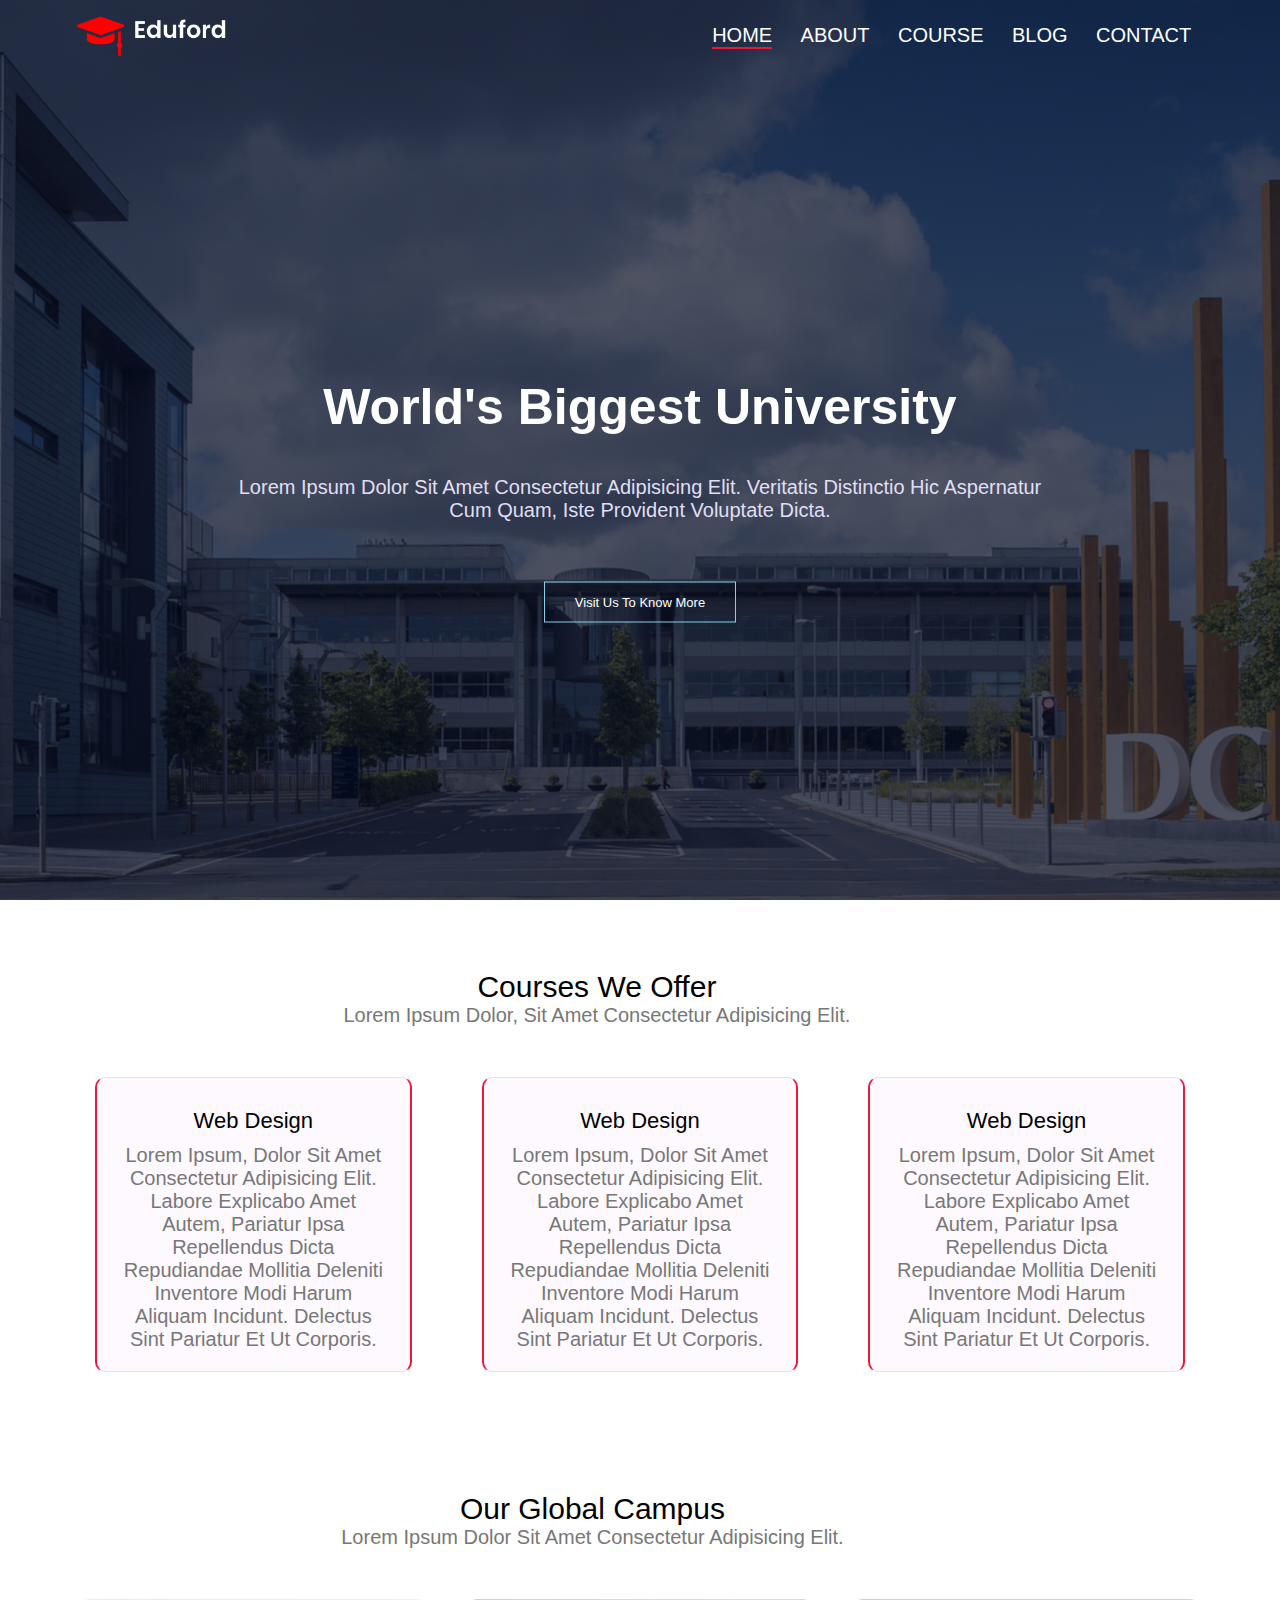
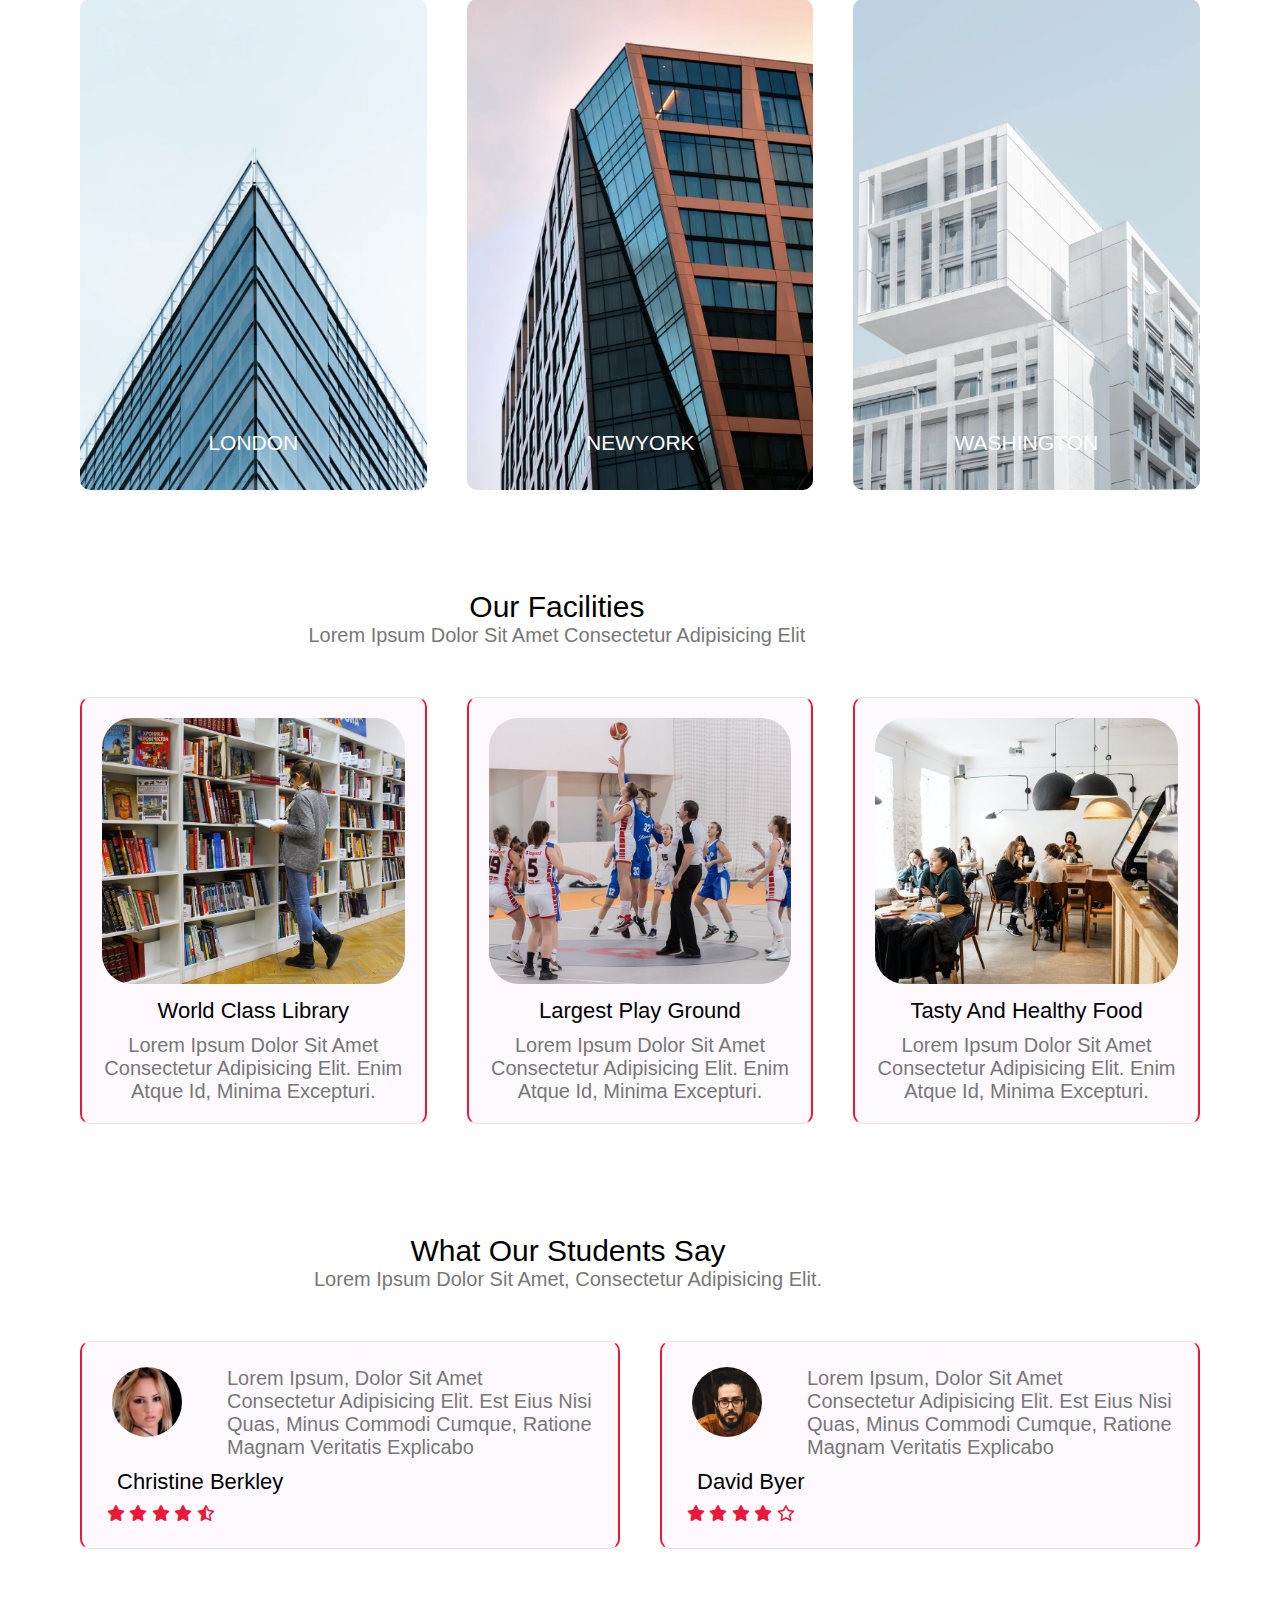
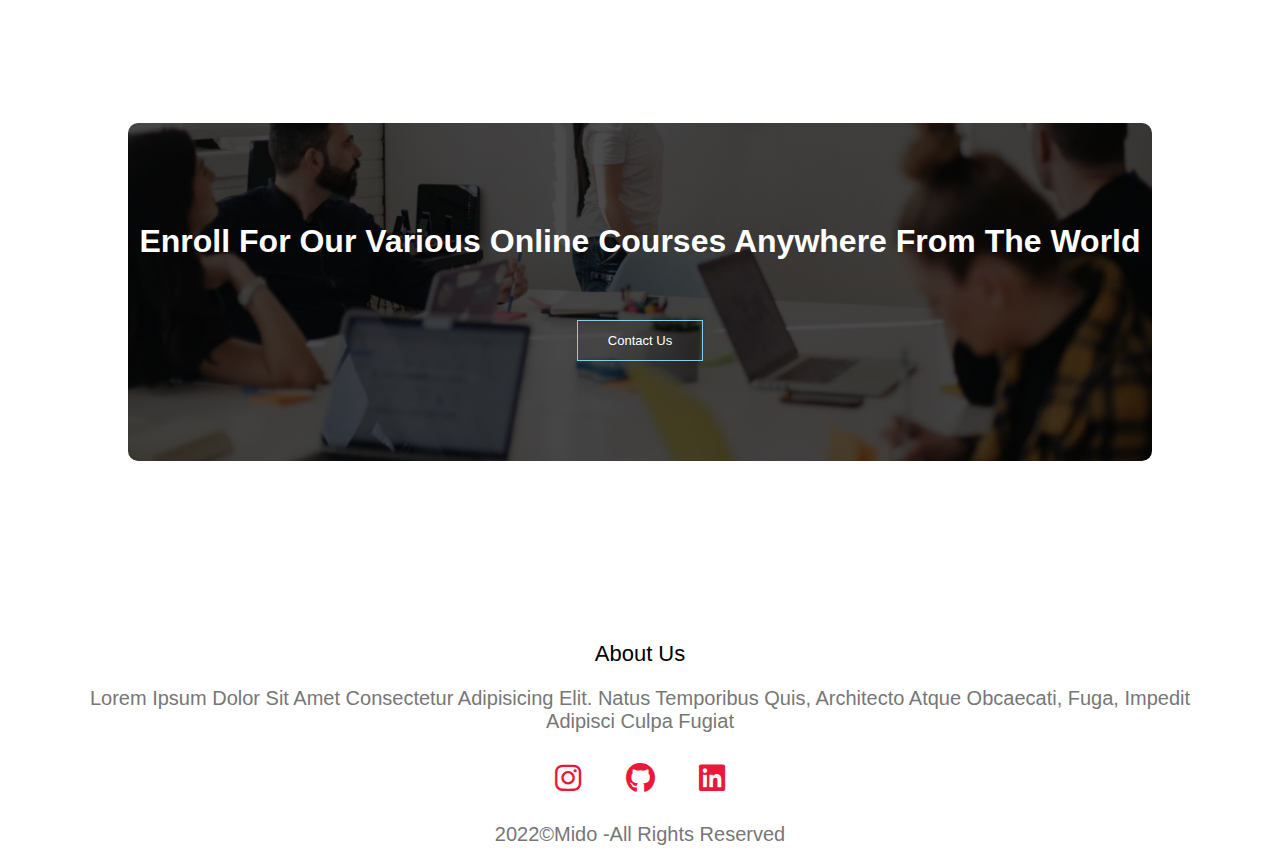
<file: education_website/index.html>
<!DOCTYPE html>
<html lang="en">

<head>
    <meta charset="UTF-8">
    <meta http-equiv="X-UA-Compatible" content="IE=edge">
    <meta name="viewport" content="width=device-width, initial-scale=1.0">
    <link rel="stylesheet" href="style.css">
    <link rel="stylesheet" href="https://cdnjs.cloudflare.com/ajax/libs/font-awesome/6.2.0/css/all.min.css" />

    <title>University website @ Mido Designs </title>
</head>

<body>


    <!-- header part  -->
    <section class="header" id="home">
        <nav>
            <a href="index.html"><img src="img/logo.png" alt="Logo"></a>
            <input type="checkbox" id="click">
            <label for="click" class="menu-btn"><i class="fas fa-bars"></i></label>
            <div class="nav-links">
                <ul>
                    <li><a href="index.html" class="active">home</a></li>
                    <li><a href="about.html">about</a></li>
                    <li><a href="course.html">course</a></li>
                    <li><a href="blog.html">blog</a></li>
                    <li><a href="contact.html">contact</a></li>
                </ul>
            </div>
        </nav>
        <div class="text-box">
            <h1>World's Biggest University </h1>
            <p>Lorem ipsum dolor sit amet consectetur adipisicing elit. Veritatis distinctio hic aspernatur <br> cum
                quam,
                iste provident voluptate dicta.</p>

            <a href="" class="btn">Visit Us To Know More</a>
        </div>
    </section>
    <!-- header end  -->




    <!-- course part  -->
    <section class="course" id="course">
        <div class="container">
            <div class="row">

                <div class="row">
                    <div class="section-title padd-15">
                        <h1>Courses we offer </h1>
                        <p>Lorem ipsum dolor, sit amet consectetur adipisicing elit.</p>
                    </div>
                </div>

                <div class="row">
                    <div class="course-item padd-15">
                        <div class="course-item-inner card-style">
                            <h3>web design</h3>
                            <p>Lorem ipsum, dolor sit amet consectetur adipisicing elit. Labore explicabo amet autem,
                                pariatur
                                ipsa
                                repellendus dicta repudiandae mollitia deleniti inventore modi harum aliquam incidunt.
                                Delectus
                                sint
                                pariatur et ut corporis.</p>
                        </div>
                    </div>
                    <div class="course-item padd-15">
                        <div class="course-item-inner card-style">
                            <h3>web design</h3>
                            <p>Lorem ipsum, dolor sit amet consectetur adipisicing elit. Labore explicabo amet autem,
                                pariatur
                                ipsa
                                repellendus dicta repudiandae mollitia deleniti inventore modi harum aliquam incidunt.
                                Delectus
                                sint
                                pariatur et ut corporis.</p>
                        </div>
                    </div>
                    <div class="course-item padd-15">
                        <div class="course-item-inner card-style">
                            <h3>web design</h3>
                            <p>Lorem ipsum, dolor sit amet consectetur adipisicing elit. Labore explicabo amet autem,
                                pariatur
                                ipsa
                                repellendus dicta repudiandae mollitia deleniti inventore modi harum aliquam incidunt.
                                Delectus
                                sint
                                pariatur et ut corporis.</p>
                        </div>
                    </div>
                </div>
            </div>
        </div>
    </section>
    <!-- course end  -->


    <!-- campus  part -->
    <section class="campus">
        <div class="container">
            <div class="row">
                <div class="row">
                    <div class="section-title padd-15">
                        <h1>our global campus </h1>
                        <p>Lorem ipsum dolor sit amet consectetur adipisicing elit.</p>
                    </div>
                </div>

                <div class="row">
                    <div class="campus-item">
                        <div class="campus-img">
                            <img src="img/london.png" alt="campus">
                            <div class="layer">
                                <h3>london</h3>
                            </div>
                        </div>
                    </div>
                    <div class="campus-item">
                        <div class="campus-img">
                            <img src="img/newyork.png" alt="campus">
                            <div class="layer">
                                <h3>newyork</h3>
                            </div>
                        </div>
                    </div>
                    <div class="campus-item">
                        <div class="campus-img">
                            <img src="img/washington.png" alt="campus">
                            <div class="layer">
                                <h3>washington</h3>
                            </div>
                        </div>
                    </div>
                </div>
            </div>
        </div>
    </section>
    <!-- campus end -->


    <!-- facilities part  -->
    <section class="facilities">
        <div class="container">
            <div class="row">
                <div class="row">
                    <div class="section-title">
                        <h1>our facilities</h1>
                        <p>Lorem ipsum dolor sit amet consectetur adipisicing elit</p>
                    </div>
                </div>

                <div class="row">
                    <div class="facilities-item">
                        <div class="facilities-item-inner card-style">
                            <img src="img/library.png" alt="">
                            <h3>World class library</h3>
                            <p>Lorem ipsum dolor sit amet consectetur adipisicing elit. Enim atque id, minima excepturi.
                            </p>
                        </div>
                    </div>
                    <div class="facilities-item">
                        <div class="facilities-item-inner card-style">
                            <img src="img/basketball.png" alt="">
                            <h3>largest play ground</h3>
                            <p>Lorem ipsum dolor sit amet consectetur adipisicing elit. Enim atque id, minima excepturi.
                            </p>
                        </div>
                    </div>
                    <div class="facilities-item">
                        <div class="facilities-item-inner card-style">
                            <img src="img/cafeteria.png" alt="">
                            <h3>tasty and healthy food</h3>
                            <p>Lorem ipsum dolor sit amet consectetur adipisicing elit. Enim atque id, minima excepturi.
                            </p>
                        </div>
                    </div>
                </div>
            </div>
        </div>
    </section>
    <!-- facilities end  -->


    <!-- rating part  -->
    <section class="rating">
        <div class="container">
            <div class="row">
                <div class="row">
                    <div class="section-title">
                        <h1>what our students say</h1>
                        <p>Lorem ipsum dolor sit amet, consectetur adipisicing elit.</p>
                    </div>
                </div>

                <div class="row">
                    <div class="rate-item">
                        <div class="rate-item-inner card-style">
                            <img src="img/user1.jpg" alt="">
                            <div>
                                <p>Lorem ipsum, dolor sit amet consectetur adipisicing elit. Est eius nisi quas, minus
                                    commodi cumque, ratione magnam veritatis explicabo </p>
                                <h3>christine berkley</h3>
                                <i class="fa-solid fa-star"></i>
                                <i class="fa-solid fa-star"></i>
                                <i class="fa-solid fa-star"></i>
                                <i class="fa-solid fa-star"></i>
                                <i class="fa-regular fa-star-half-alt"></i>
                            </div>
                        </div>
                    </div>
                    <div class="rate-item">
                        <div class="rate-item-inner card-style">
                            <img src="img/user2.jpg" alt="">
                            <div>
                                <p>Lorem ipsum, dolor sit amet consectetur adipisicing elit. Est eius nisi quas, minus
                                    commodi cumque, ratione magnam veritatis explicabo </p>
                                <h3>david byer</h3>
                                <i class="fa-solid fa-star"></i>
                                <i class="fa-solid fa-star"></i>
                                <i class="fa-solid fa-star"></i>
                                <i class="fa-solid fa-star"></i>
                                <i class="fa-regular fa-star"></i>
                            </div>
                        </div>
                    </div>
                </div>
            </div>
        </div>
    </section>
    <!-- rating end -->

    <section class="cta">
        <h1>enroll for our various online courses anywhere from the world </h1>
        <a href="#contact" class="btn">contact us</a>
    </section>



    <!-- footer -->
    <footer>
        <div class="container">
            <div class="row">
                <div class="footer-info">
                    <h3>about us</h3>
                    <p>Lorem ipsum dolor sit amet consectetur adipisicing elit. Natus temporibus quis, architecto
                        atque obcaecati, fuga, impedit adipisci culpa fugiat</p>

                    <div class="icons">
                        <i class="fa-brands fa-instagram"></i>
                        <i class="fa-brands fa-github"></i>
                        <i class="fa-brands fa-linkedin"></i>
                    </div>
                    <p>2022&copy;Mido -All rights reserved</p>
                </div>
            </div>
        </div>

    </footer>
    <!-- footer end  -->


</body>

</html>
</file>
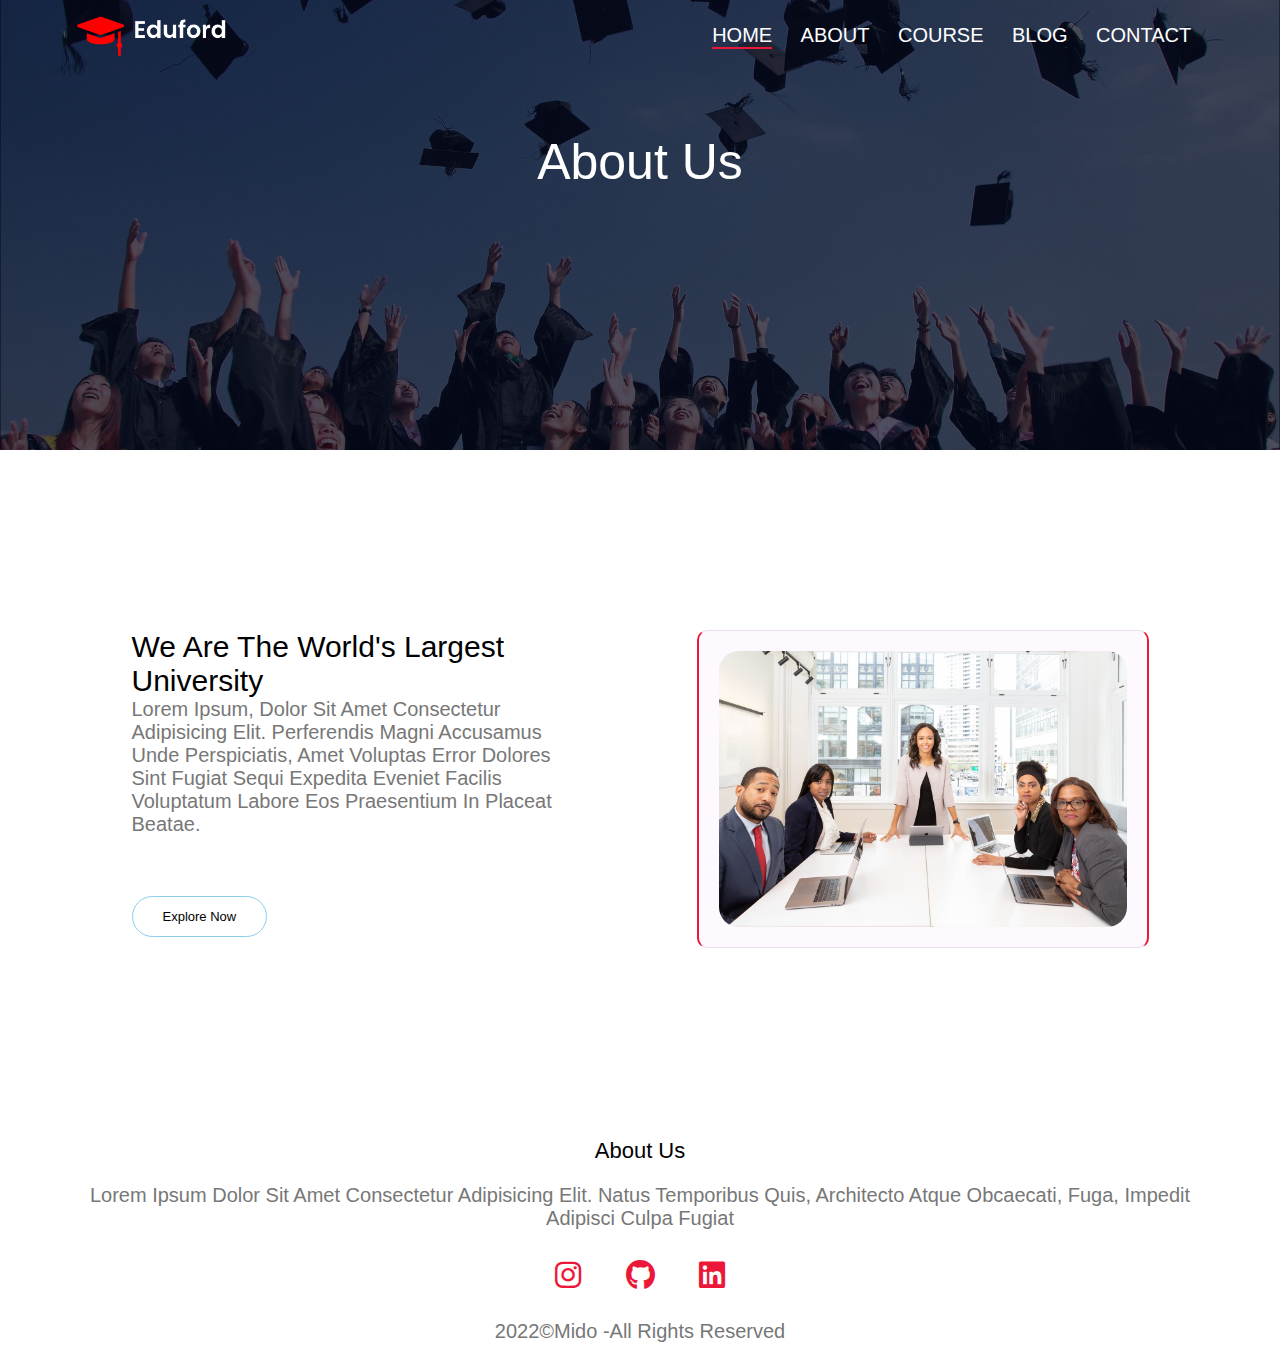
<file: education_website/about.html>
<!DOCTYPE html>
<html lang="en">

<head>
    <meta charset="UTF-8">
    <meta http-equiv="X-UA-Compatible" content="IE=edge">
    <meta name="viewport" content="width=device-width, initial-scale=1.0">
    <link rel="stylesheet" href="style.css">
    <link rel="stylesheet" href="https://cdnjs.cloudflare.com/ajax/libs/font-awesome/6.2.0/css/all.min.css" />

    <title>University website @ Mido Designs </title>
</head>

<body>


    <!-- header part  -->
    <section class="sub-header">
        <nav>
            <a href="index.html"><img src="img/logo.png" alt="Logo"></a>
            <input type="checkbox" id="click">
            <label for="click" class="menu-btn"><i class="fas fa-bars"></i></label>
            <div class="nav-links">
                <ul>
                    <li><a href="index.html" class="active">home</a></li>
                    <li><a href="about.html">about</a></li>
                    <li><a href="course.html">course</a></li>
                    <li><a href="blog.html">blog</a></li>
                    <li><a href="contact.html">contact</a></li>
                </ul>
            </div>
        </nav>
        <h1>about us</h1>
    </section>
    <!-- header end  -->




    <!-- about us part  -->

    <section class="about">
        <div class="container">
            <div class="row">
                <div class="section-title">
                    <h1>we are the world's largest University</h1>
                    <p>Lorem ipsum, dolor sit amet consectetur adipisicing elit. Perferendis magni accusamus unde
                        perspiciatis, amet voluptas error dolores sint fugiat sequi expedita eveniet facilis voluptatum
                        labore eos praesentium in placeat beatae.</p>
                    <a href="#" class="btn">explore now </a>
                </div>

                <div class="about-img card-style">
                    <img src="img/about.jpg" alt="">
                </div>


            </div>
            <div class="row">
                <div class="box">
                    <div class="p"></div>
                </div>
            </div>
            
        </div>
    </section>
    <!-- about us end  -->









    <!-- footer -->
    <footer>
        <div class="container">
            <div class="row">
                <div class="footer-info">
                    <h3>about us</h3>
                    <p>Lorem ipsum dolor sit amet consectetur adipisicing elit. Natus temporibus quis, architecto
                        atque obcaecati, fuga, impedit adipisci culpa fugiat</p>

                    <div class="icons">
                        <i class="fa-brands fa-instagram"></i>
                        <i class="fa-brands fa-github"></i>
                        <i class="fa-brands fa-linkedin"></i>
                    </div>
                    <p>2022&copy;Mido -All rights reserved</p>
                </div>
            </div>
        </div>

    </footer>
    <!-- footer end  -->


</body>

</html>
</file>
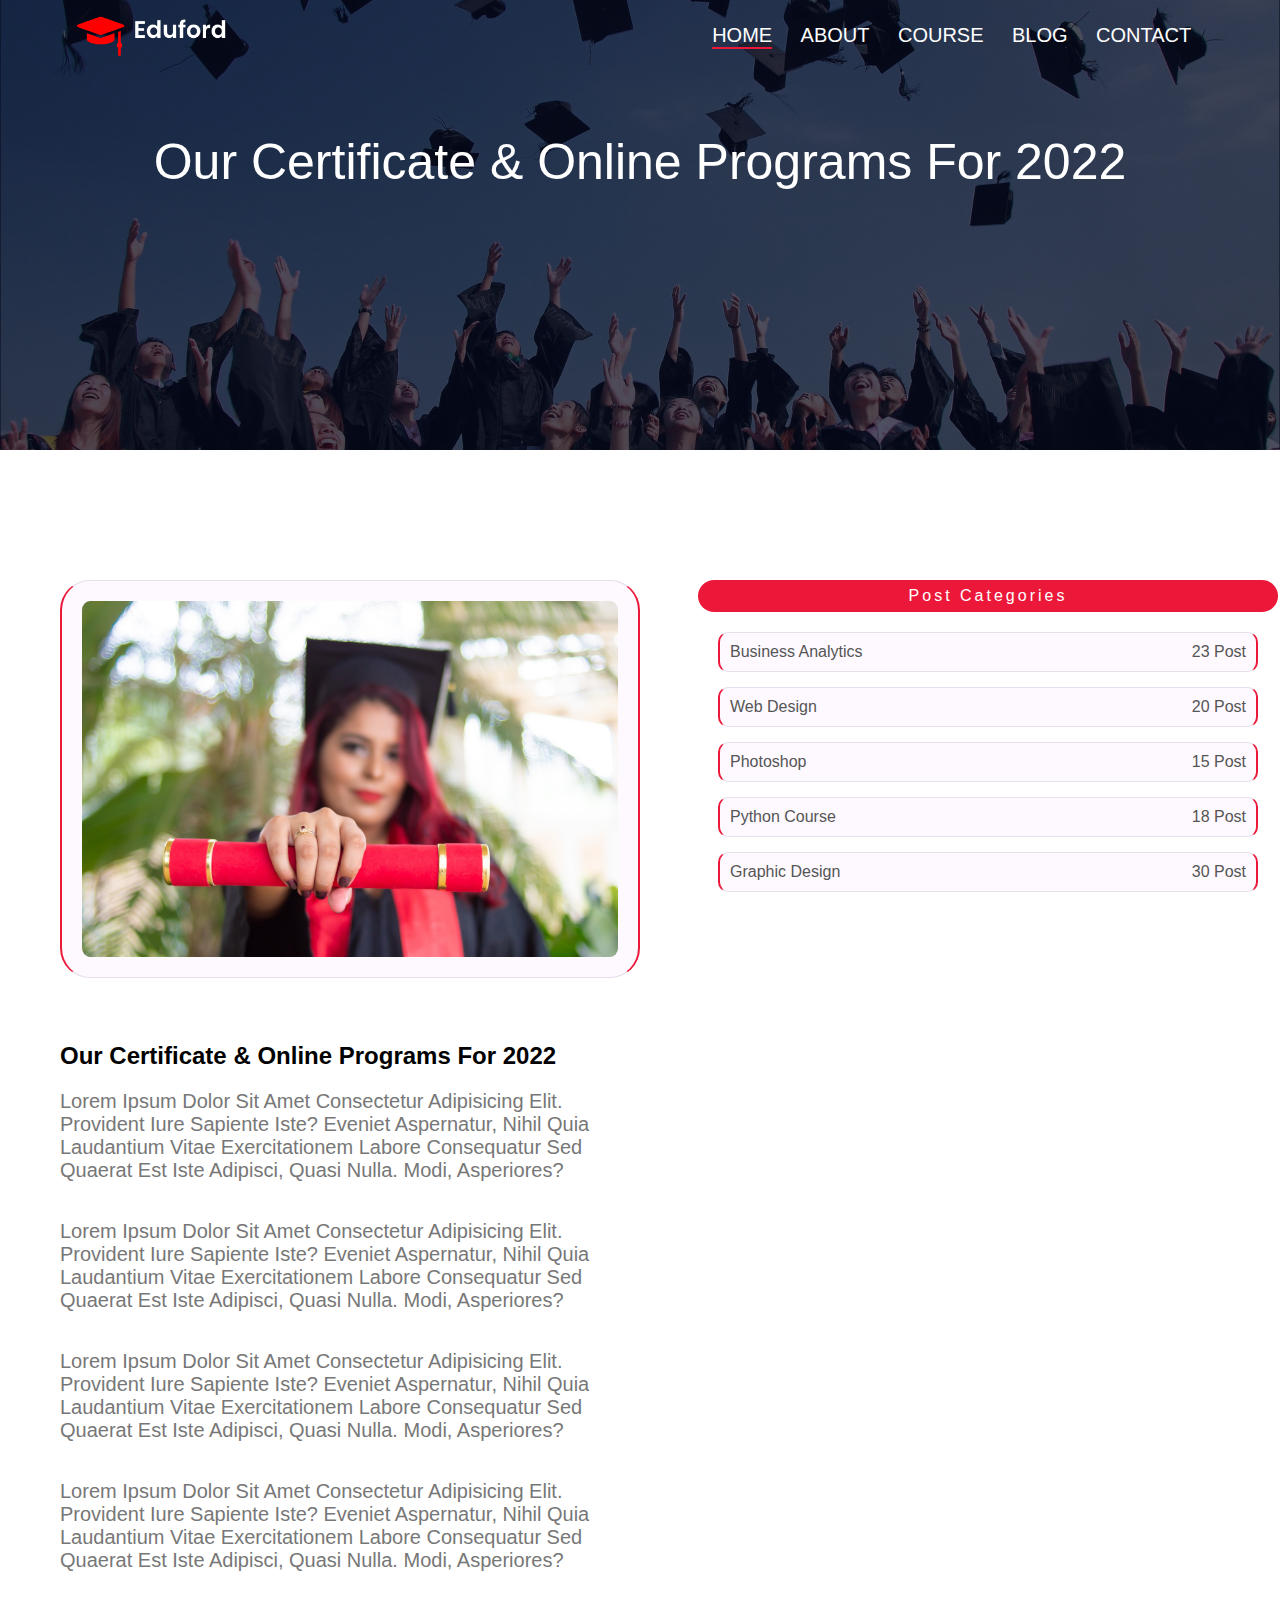
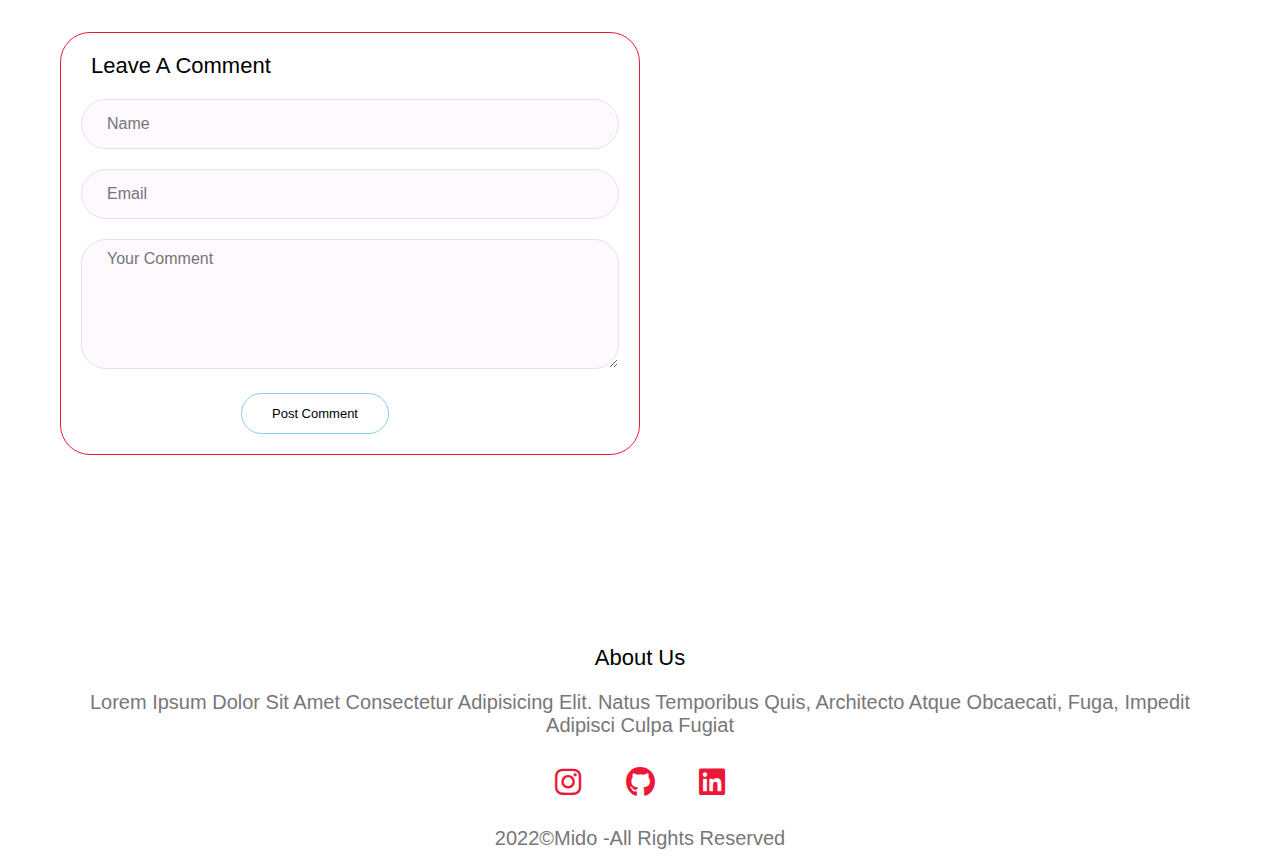
<file: education_website/blog.html>
<!DOCTYPE html>
<html lang="en">

<head>
    <meta charset="UTF-8">
    <meta http-equiv="X-UA-Compatible" content="IE=edge">
    <meta name="viewport" content="width=device-width, initial-scale=1.0">
    <link rel="stylesheet" href="style.css">
    <link rel="stylesheet" href="https://cdnjs.cloudflare.com/ajax/libs/font-awesome/6.2.0/css/all.min.css" />

    <title>University website @ Mido Designs </title>
</head>

<body>


    <!-- header part  -->
    <section class="sub-header">
        <nav>
            <a href="index.html"><img src="img/logo.png" alt="Logo"></a>
            <input type="checkbox" id="click">
            <label for="click" class="menu-btn"><i class="fas fa-bars"></i></label>
            <div class="nav-links">
                <ul>
                    <li><a href="index.html" class="active">home</a></li>
                    <li><a href="about.html">about</a></li>
                    <li><a href="course.html">course</a></li>
                    <li><a href="blog.html">blog</a></li>
                    <li><a href="contact.html">contact</a></li>
                </ul>
            </div>
        </nav>
        <h1>our certificate & online programs for 2022</h1>
    </section>
    <!-- header end  -->



    <section class="blog">
        <div class="container">
            <div class="row">
                <div class="row">
                    <div class="blog-left">
                        <img src="img/certificate.jpg" class="card-style" alt="">
                        <h2>our certificate & online programs for 2022</h2>
                        <p>Lorem ipsum dolor sit amet consectetur adipisicing elit. Provident iure sapiente iste?
                            Eveniet aspernatur, nihil quia laudantium vitae exercitationem labore consequatur sed
                            quaerat est iste adipisci, quasi nulla. Modi, asperiores?</p>
                        <br>
                        <p>
                            Lorem ipsum dolor sit amet consectetur adipisicing elit. Provident iure sapiente iste?
                            Eveniet aspernatur, nihil quia laudantium vitae exercitationem labore consequatur sed
                            quaerat est iste adipisci, quasi nulla. Modi, asperiores?
                        </p>
                        <br>
                        <p>
                            Lorem ipsum dolor sit amet consectetur adipisicing elit. Provident iure sapiente iste?
                            Eveniet aspernatur, nihil quia laudantium vitae exercitationem labore consequatur sed
                            quaerat est iste adipisci, quasi nulla. Modi, asperiores?
                        </p>
                        <br>
                        <p>
                            Lorem ipsum dolor sit amet consectetur adipisicing elit. Provident iure sapiente iste?
                            Eveniet aspernatur, nihil quia laudantium vitae exercitationem labore consequatur sed
                            quaerat est iste adipisci, quasi nulla. Modi, asperiores?
                        </p>

                        <div class="comment-box">
                            <h3>leave a comment</h3>
                            <div class="comment-form">
                                <input type="text" placeholder="Name"> 
                                <input type="text" placeholder="Email">
                                <textarea rows="5" placeholder="Your Comment"></textarea>
                                <button type="submit" class="btn">Post Comment</button>
                            </div>
                        </div>

                    </div>
                    <div class="blog-right">
                        <h3>Post categories </h3>
                        <div class="card-style">
                            <span>business analytics </span>
                            <span>23 post</span>
                        </div>
                        <div class="card-style">
                            <span>web design </span>
                            <span>20 post</span>
                        </div>
                        <div class="card-style">
                            <span>photoshop</span>
                            <span>15 post</span>
                        </div>
                        <div class="card-style">
                            <span>python course</span>
                            <span>18 post</span>
                        </div>
                        <div class="card-style">
                            <span>graphic design</span>
                            <span>30 post</span>
                        </div>
                    </div>
                </div>
            </div>
        </div>
    </section>







    <!-- footer -->
    <footer>
        <div class="container">
            <div class="row">
                <div class="footer-info">
                    <h3>about us</h3>
                    <p>Lorem ipsum dolor sit amet consectetur adipisicing elit. Natus temporibus quis, architecto
                        atque obcaecati, fuga, impedit adipisci culpa fugiat</p>

                    <div class="icons">
                        <i class="fa-brands fa-instagram"></i>
                        <i class="fa-brands fa-github"></i>
                        <i class="fa-brands fa-linkedin"></i>
                    </div>
                    <p>2022&copy;Mido -All rights reserved</p>
                </div>
            </div>
        </div>

    </footer>
    <!-- footer end  -->


</body>

</html>
</file>
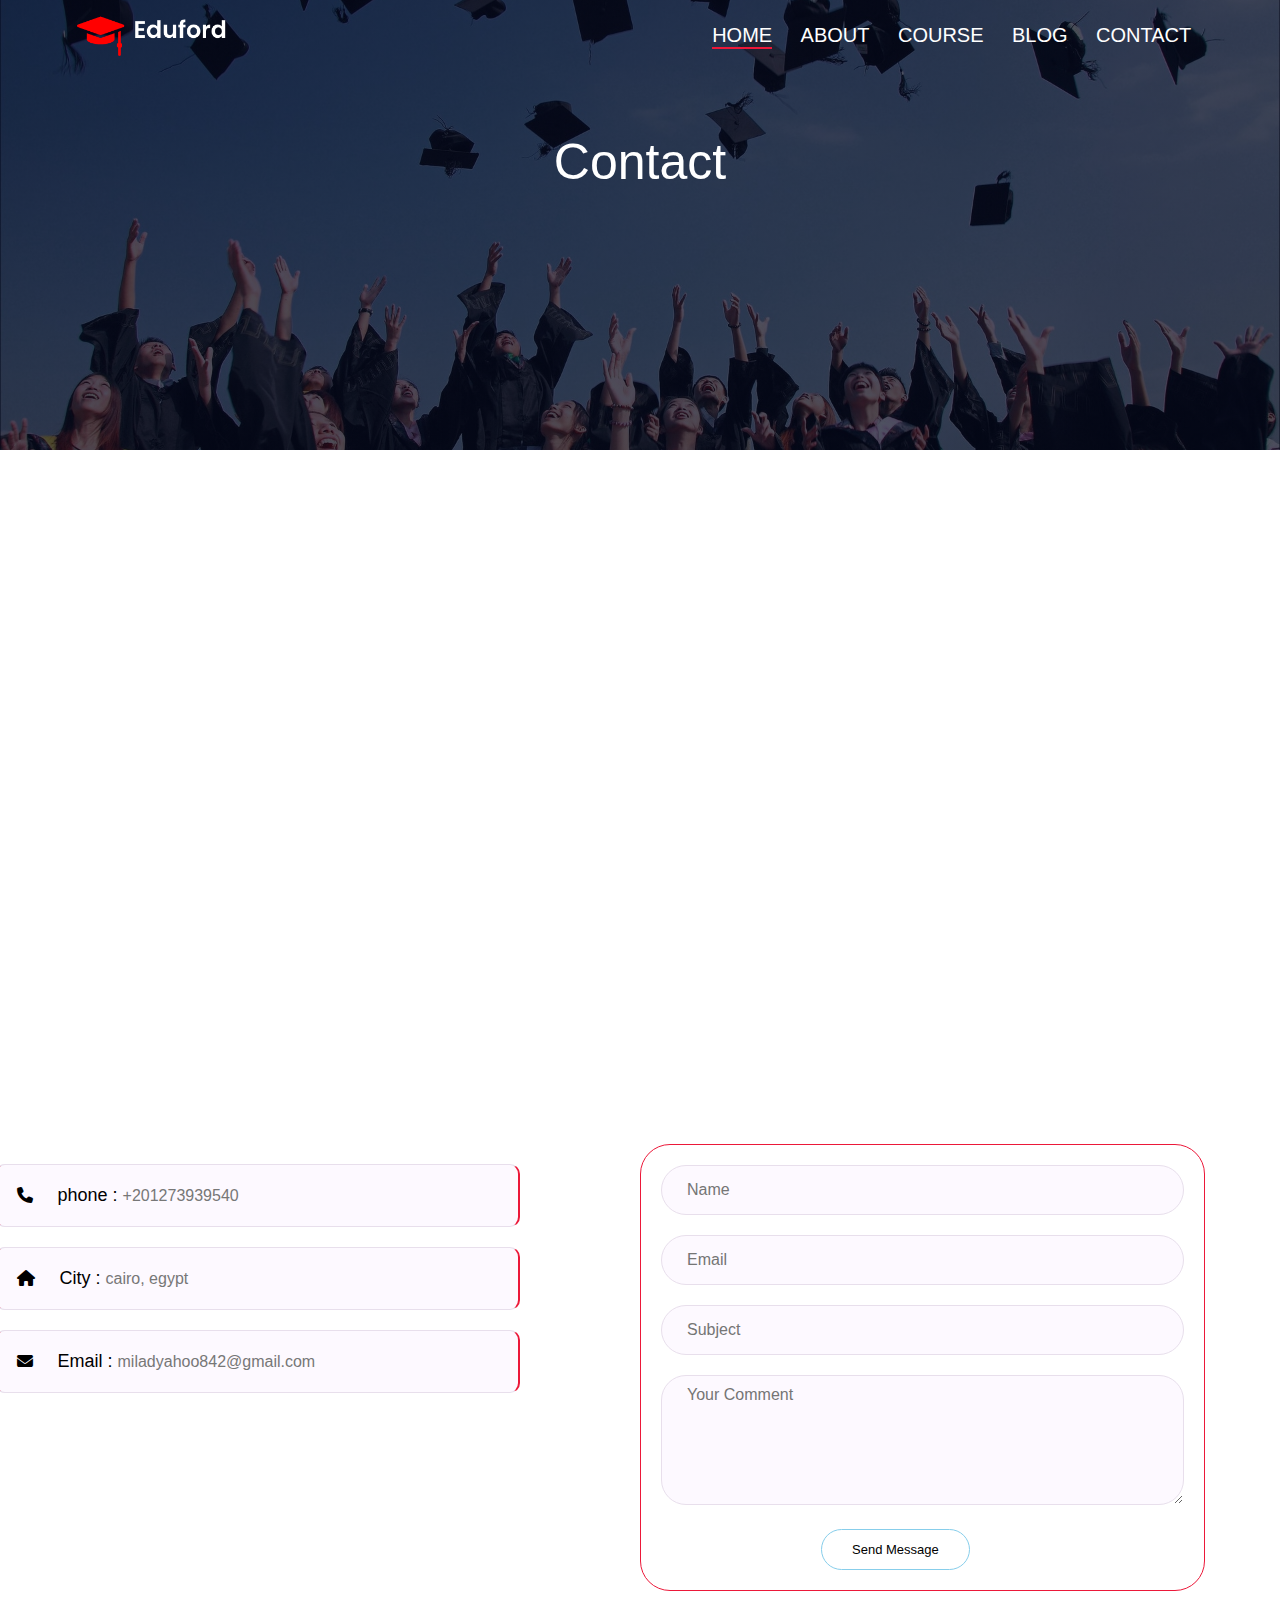
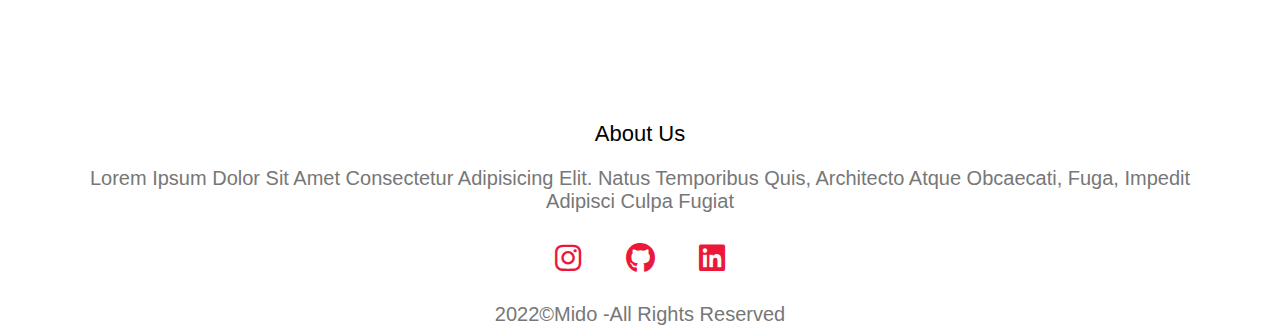
<file: education_website/contact.html>
<!DOCTYPE html>
<html lang="en">

<head>
    <meta charset="UTF-8">
    <meta http-equiv="X-UA-Compatible" content="IE=edge">
    <meta name="viewport" content="width=device-width, initial-scale=1.0">
    <link rel="stylesheet" href="style.css">
    <link rel="stylesheet" href="https://cdnjs.cloudflare.com/ajax/libs/font-awesome/6.2.0/css/all.min.css" />

    <title>University website @ Mido Designs </title>
</head>

<body>


    <!-- header part  -->
    <section class="sub-header" id="home">
        <nav>
            <a href="index.html"><img src="img/logo.png" alt="Logo"></a>
            <input type="checkbox" id="click">
            <label for="click" class="menu-btn"><i class="fas fa-bars"></i></label>
            <div class="nav-links">
                <ul>
                    <li><a href="index.html" class="active">home</a></li>
                    <li><a href="about.html">about</a></li>
                    <li><a href="course.html">course</a></li>
                    <li><a href="blog.html">blog</a></li>
                    <li><a href="contact.html">contact</a></li>
                </ul>
            </div>
        </nav>
        <h1>contact</h1>
    </section>
    <!-- header end  -->


    <div class="location">
        <iframe
            src="https://www.google.com/maps/embed?pb=!1m18!1m12!1m3!1d3452.3013196963184!2d31.241121617524662!3d30.085555574096297!2m3!1f0!2f0!3f0!3m2!1i1024!2i768!4f13.1!3m3!1m2!1s0x1458406ed13f652f%3A0x10cff118adf8fa21!2sShobra%2C%20Cairo%20Governorate!5e0!3m2!1sen!2seg!4v1663799695821!5m2!1sen!2seg"
            width="600" height="450" style="border:0;" allowfullscreen="" loading="lazy"
            referrerpolicy="no-referrer-when-downgrade"></iframe>
        
    </div>

    <section class="contact">
        <div class="container">
            <div class="row">
                <div class="contact-info">
                    <div class="contact-info-item">
                        <i class="fa fa-phone"></i>
                        <h2>phone : <span>+201273939540</span></h2>
                    </div>
                    <div class="contact-info-item">
                        <i class="fa fa-home"></i>
                        <h2>City : <span>cairo, egypt</span></h2>
                    </div>
                    <div class="contact-info-item">
                        <i class="fa-solid fa-envelope"></i>
                        <h2>Email : <span>miladyahoo842@gmail.com</span></h2>
                    </div>
                </div>

                <div class="comment-box">
                    <div>
                        <form action="contact.php" method="post" class="comment-form">
                            <input type="text" placeholder="Name" name="name">
                            <input type="text" placeholder="Email" name="email">
                            <input type="text" placeholder="Subject" name="subject">
                            <textarea rows="5" placeholder="Your Comment" name="message"></textarea>
                            <button type="submit" class="btn">Send Message</button>
                        </form>

                    </div>
                </div>
            </div>
        </div>
    </section>


    <!-- footer -->
    <footer>
        <div class="container">
            <div class="row">
                <div class="footer-info">
                    <h3>about us</h3>
                    <p>Lorem ipsum dolor sit amet consectetur adipisicing elit. Natus temporibus quis, architecto
                        atque obcaecati, fuga, impedit adipisci culpa fugiat</p>

                    <div class="icons">
                        <i class="fa-brands fa-instagram"></i>
                        <i class="fa-brands fa-github"></i>
                        <i class="fa-brands fa-linkedin"></i>
                    </div>
                    <p>2022&copy;Mido -All rights reserved</p>
                </div>
            </div>
        </div>

    </footer>
    <!-- footer end  -->


</body>

</html>
</file>
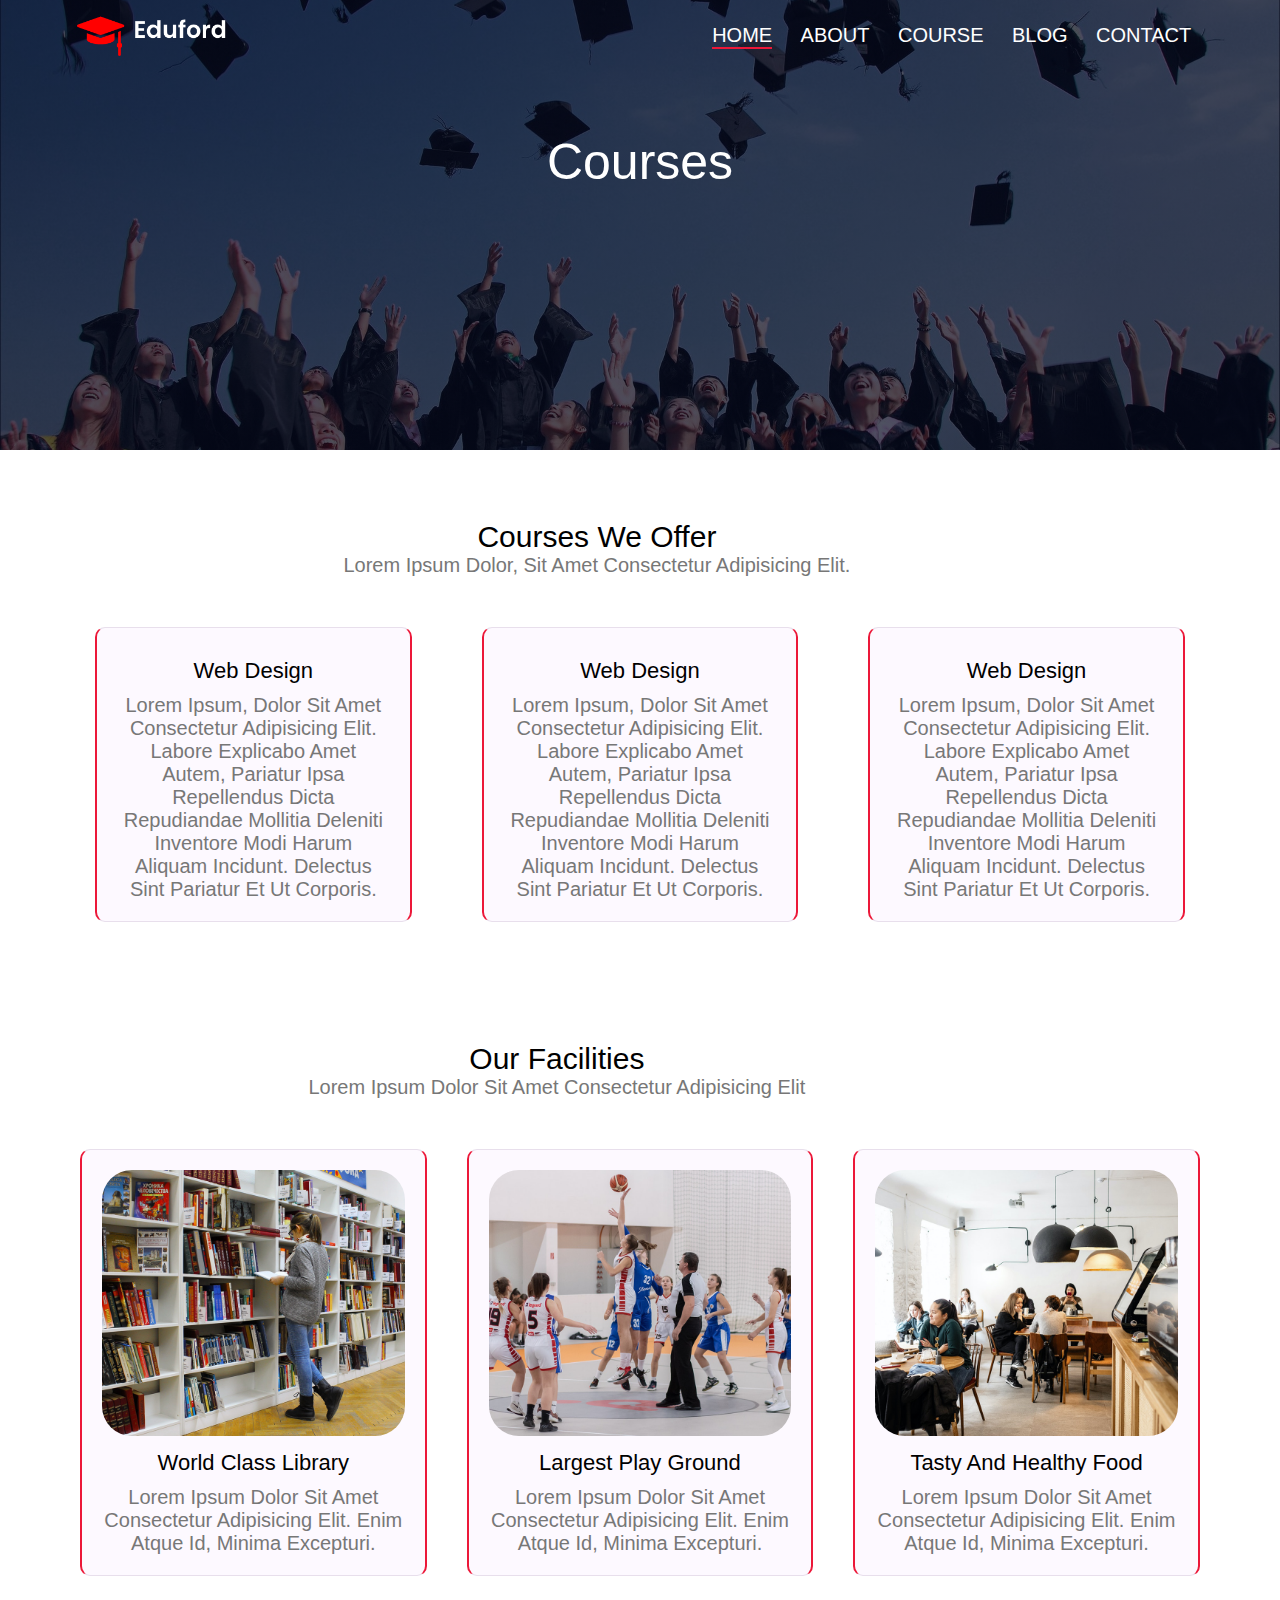
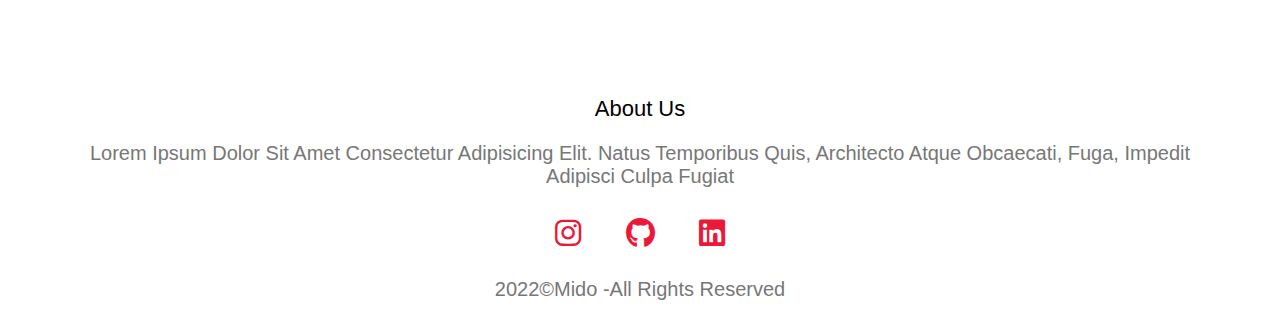
<file: education_website/course.html>
<!DOCTYPE html>
<html lang="en">

<head>
    <meta charset="UTF-8">
    <meta http-equiv="X-UA-Compatible" content="IE=edge">
    <meta name="viewport" content="width=device-width, initial-scale=1.0">
    <link rel="stylesheet" href="style.css">
    <link rel="stylesheet" href="https://cdnjs.cloudflare.com/ajax/libs/font-awesome/6.2.0/css/all.min.css" />

    <title>University website @ Mido Designs </title>
</head>

<body>


    <!-- header part  -->
    <section class="sub-header">
        <nav>
            <a href="index.html"><img src="img/logo.png" alt="Logo"></a>
            <input type="checkbox" id="click">
            <label for="click" class="menu-btn"><i class="fas fa-bars"></i></label>
            <div class="nav-links">
                <ul>
                    <li><a href="index.html" class="active">home</a></li>
                    <li><a href="about.html">about</a></li>
                    <li><a href="course.html">course</a></li>
                    <li><a href="blog.html">blog</a></li>
                    <li><a href="contact.html">contact</a></li>
                </ul>
            </div>
        </nav>
        <h1>courses</h1>
    </section>
    <!-- header end  -->




   

    <!-- course part  -->
    <section class="course" id="course">
        <div class="container">
            <div class="row">

                <div class="row">
                    <div class="section-title padd-15">
                        <h1>Courses we offer </h1>
                        <p>Lorem ipsum dolor, sit amet consectetur adipisicing elit.</p>
                    </div>
                </div>

                <div class="row">
                    <div class="course-item padd-15">
                        <div class="course-item-inner card-style">
                            <h3>web design</h3>
                            <p>Lorem ipsum, dolor sit amet consectetur adipisicing elit. Labore explicabo amet autem,
                                pariatur
                                ipsa
                                repellendus dicta repudiandae mollitia deleniti inventore modi harum aliquam incidunt.
                                Delectus
                                sint
                                pariatur et ut corporis.</p>
                        </div>
                    </div>
                    <div class="course-item padd-15">
                        <div class="course-item-inner card-style">
                            <h3>web design</h3>
                            <p>Lorem ipsum, dolor sit amet consectetur adipisicing elit. Labore explicabo amet autem,
                                pariatur
                                ipsa
                                repellendus dicta repudiandae mollitia deleniti inventore modi harum aliquam incidunt.
                                Delectus
                                sint
                                pariatur et ut corporis.</p>
                        </div>
                    </div>
                    <div class="course-item padd-15">
                        <div class="course-item-inner card-style">
                            <h3>web design</h3>
                            <p>Lorem ipsum, dolor sit amet consectetur adipisicing elit. Labore explicabo amet autem,
                                pariatur
                                ipsa
                                repellendus dicta repudiandae mollitia deleniti inventore modi harum aliquam incidunt.
                                Delectus
                                sint
                                pariatur et ut corporis.</p>
                        </div>
                    </div>
                </div>
            </div>
        </div>
    </section>
    <!-- course end  -->


    <!-- facilities part  -->
    <section class="facilities">
        <div class="container">
            <div class="row">
                <div class="row">
                    <div class="section-title">
                        <h1>our facilities</h1>
                        <p>Lorem ipsum dolor sit amet consectetur adipisicing elit</p>
                    </div>
                </div>

                <div class="row">
                    <div class="facilities-item">
                        <div class="facilities-item-inner card-style">
                            <img src="img/library.png" alt="">
                            <h3>World class library</h3>
                            <p>Lorem ipsum dolor sit amet consectetur adipisicing elit. Enim atque id, minima excepturi.
                            </p>
                        </div>
                    </div>
                    <div class="facilities-item">
                        <div class="facilities-item-inner card-style">
                            <img src="img/basketball.png" alt="">
                            <h3>largest play ground</h3>
                            <p>Lorem ipsum dolor sit amet consectetur adipisicing elit. Enim atque id, minima excepturi.
                            </p>
                        </div>
                    </div>
                    <div class="facilities-item">
                        <div class="facilities-item-inner card-style">
                            <img src="img/cafeteria.png" alt="">
                            <h3>tasty and healthy food</h3>
                            <p>Lorem ipsum dolor sit amet consectetur adipisicing elit. Enim atque id, minima excepturi.
                            </p>
                        </div>
                    </div>
                </div>
            </div>
        </div>
    </section>
    <!-- facilities end  -->








    <!-- footer -->
    <footer>
        <div class="container">
            <div class="row">
                <div class="footer-info">
                    <h3>about us</h3>
                    <p>Lorem ipsum dolor sit amet consectetur adipisicing elit. Natus temporibus quis, architecto
                        atque obcaecati, fuga, impedit adipisci culpa fugiat</p>

                    <div class="icons">
                        <i class="fa-brands fa-instagram"></i>
                        <i class="fa-brands fa-github"></i>
                        <i class="fa-brands fa-linkedin"></i>
                    </div>
                    <p>2022&copy;Mido -All rights reserved</p>
                </div>
            </div>
        </div>

    </footer>
    <!-- footer end  -->


</body>

</html>
</file>
<file: education_website/style.css>
:root {
    --bg-black-900: #f2f2fc;
    --bg-black-100: #fdf9ff;
    --bg-black-50: #e8dfec;
    --text-black-900: #fff;
    --text-black-700: #e0dff5;
    --skin-color: #ec1839;
}

/* global */

* {
    padding: 0;
    margin: 0;
    text-decoration: none;
    list-style-type: none;
    font-family: 'poppins', sans-serif;
    box-sizing: border-box;
    scroll-behavior: smooth;
}

.container {
    max-width: 1100px;
    width: 100%;
    padding-top: 70px;
    margin: auto;
}

.row {
    display: flex;
    flex-wrap: wrap;
    position: relative;
    margin-left: -15px;
    margin-right: -15px;
    flex-direction: row;
}

.padd-15 {
    padding-left: 15px;
    padding-right: 15px;
}

.section-title {
    flex: 0 0 100%;
    max-width: 100%;
    margin: 0 50%;
    text-align: center;
    text-transform: capitalize;
}

.section-title h1 {
    font-size: 30px;
    font-weight: 500;
}

h3 {
    font-size: 22px;
    font-weight: 500;
    text-transform: capitalize;
    padding: 10px;
}

p {
    font-size: 20px;
    font-weight: 400;
    color: #777;
    text-transform: capitalize;
}

a,
h1 {
    text-transform: capitalize;
}

.card-style {
    position: relative;
    background-color: var(--bg-black-100);
    border: 1px solid var(--bg-black-50);
    border-radius: 10px;
    text-align: center;
    border-left: 2px solid var(--skin-color);
    border-right: 2px solid var(--skin-color);
    cursor: pointer;
    transition: all 0.3s ease;
    margin: 0 20px;
    padding: 20px;
}


.card-style:hover {
    transform: scale(1.05);
    box-shadow: 0 0 20px var(--skin-color);
}

.btn {
    display: inline-block;
    color: #fff;
    font-size: 13px;
    font-weight: 500;
    padding: 12px 30px;
    margin-top: 60px;
    border: 1px solid skyblue;
    background: transparent;
    position: relative;
    cursor: pointer;
    transition: all 0.3s ease;
}

.btn:hover {
    color: #000;
    background: var(--skin-color);
    border: 1px solid var(--skin-color);
    transform: scale(1.05);
    box-shadow: 0 0 20px #4437fc;
}


/* header */
.header {
    min-height: 100vh;
    width: 100%;
    background-image: linear-gradient(rgba(4, 9, 30, 0.7), rgba(4, 9, 30, 0.7)), url(img/banner.png);
    background-position: center;
    background-size: cover;
    position: relative;
}

nav {
    display: flex;
    padding: 1% 6%;
    justify-content: space-between;
    align-items: center;
    
}

nav img {
    width: 150px;
}

.nav-links ul li {
    display: inline-block;
    position: relative;
    padding: 8px 12px;
}

.nav-links ul li a {
    color: var(--text-black-900);
    text-transform: uppercase;
    font-size: 20px;
}

.nav-links ul li a::after {
    content: '';
    width: 0%;
    height: 2px;
    background: var(--skin-color);
    display: block;
    margin: auto;
    transition: all 0.3s ease;
}

.nav-links ul li a.active::after,
.nav-links ul li a.active:hover::after,
.nav-links ul li a:hover::after {
    width: 100%;
}

.text-box {
    width: 90%;
    position: absolute;
    top: 50%;
    left: 50%;
    text-align: center;
    transform: translate(-50%, -50%);
}

.text-box h1 {
    font-size: 50px;
    font-weight: 600;
    color: var(--text-black-900);
    padding-top: 100px;

}

.text-box p {
    color: var(--text-black-700);
    font-size: 20px;
    font-weight: 300;
    padding-top: 40px;
}



#click {
    display: none;
}

.menu-btn {
    display: none;
    color: #fff;
    font-size: 30px;
    width: 40px;
}


/* course part */
.course-item {
    flex: 0 0 33.33%;
    max-width: 33.33%;
    margin: 50px 0;
}



/* campus part */
.campus-item {
    flex: 0 0 33.33%;
    max-width: 33.33%;
    margin-top: 50px;
    margin-bottom: 30px;

}

.campus-item .campus-img {
    margin: 0 20px;
    position: relative;
    overflow: hidden;
    border-radius: 10px;

}

.campus-item .campus-img img {
    width: 100%;
    display: block;
}

.layer {
    background: transparent;
    height: 100%;
    width: 100%;
    position: absolute;
    top: 0;
    left: 0;
    transition: all 0.5s ease;
}

.layer:hover {
    cursor: pointer;
    background: rgba(266, 0, 0, 0.5);
}

.layer h3 {
    position: absolute;
    text-align: center;
    bottom: 5%;
    right: 0;
    left: 0;
    color: #fff;
    font-weight: 500;
    text-transform: uppercase;
    transform: scale(1.05);
    font-size: 20px;
}

.layer:hover h3 {
    bottom: 49%;
    opacity: 1;
}


/* facilities */
.facilities-item {
    flex: 0 0 33.33%;
    max-width: 33.33%;
    margin-top: 50px;
    margin-bottom: 40px;
}

.facilities-item-inner img {
    border-radius: 30px;
    width: 100%;
}




/* rating part */
.rate-item {
    flex: 0 0 50%;
    max-width: 50%;
    margin-top: 50px;
    margin-bottom: 40px;
}

.rate-item-inner {
    text-align: left;
    padding: 25px;
    margin-bottom: 6%;
}

.rate-item-inner img {
    float: left;
    height: 70px;
    margin-left: 5px;
    margin-right: 30px;
    border-radius: 50%;
}

.rate-item-inner p {
    margin-left: 120px;
}

.rate-item-inner i {
    color: var(--skin-color);
}

/* cta */

.cta {
    width: 80%;
    margin: 100px auto;
    background-image: linear-gradient(rgba(0, 0, 0, 0.7), rgba(0, 0, 0, 0.7)), url(img/banner2.jpg);
    background-position: center;
    background-size: cover;
    border-radius: 10px;
    text-align: center;
    padding: 100px 0;
}

.cta h1,
.cta a {
    color: #fff;
}



/* footer */
.footer-info {
    flex: 0 0 100%;
    max-width: 100%;
    text-align: center;
    margin: 0 auto;
}

.footer-info p {
    margin: 10px 0;
}

.footer-info .icons {
    margin: 30px 0;
}

.footer-info .icons i {
    font-size: 30px;
    color: var(--skin-color);
    padding: 0 20px;
    cursor: pointer;
    transition: all 0.5s ease;
}

.footer-info .icons i:hover {
    color: #000;
    transform: scale(1.5);
}








/* about us page sub header */

.sub-header {
    width: 100%;
    height: 50vh;
    background-image: linear-gradient(rgba(4, 9, 30, 0.7), rgba(4, 9, 30, 0.7)), url(img/background.jpg);
    background-position: 100%;
    background-size: cover;
    background-repeat: no-repeat;
    text-align: center;
    color: #fff;
}

.sub-header h1 {
    font-size: 50px;
    font-weight: 400;
    margin-top: 60px;
}

.about {
    margin: 50px;
}

.about .section-title,
.about .about-img {
    flex: 0 0 40%;
    max-width: 40%;
    margin: 60px auto;
    text-align: left;

}

.about-img img {
    width: 100%;
    border-radius: 20px;
    height: 100%;
}

.about .section-title a {
    color: #000;
    border-radius: 30px;
}

/* blog page style  */
.blog .blog-left,
.blog .blog-right {
    flex: 0 0 50%;
    max-width: 50%;
    margin: 60px 0;
    text-transform: capitalize;
}

.blog-left p,
h2 {
    padding: 10px 0;
}

.blog-left img {
    width: 100%;
    border-radius: 30px;
    margin-bottom: 50px;
    margin-left: 0;
}

.blog-right {
    position: relative;
    top: 0%;
    left: 5%;
}

.blog-right h3 {
    background-color: var(--skin-color);
    color: #fff;
    font-size: 16px;
    letter-spacing: 3px;
    padding: 7px 0px;
    margin-bottom: 20px;
    text-align: center;
    border-radius: 30px;
}

.blog-right div {
    display: flex;
    justify-content: space-between;
    color: #555;
    padding: 10px;
    box-sizing: border-box;
    margin-bottom: 15px;
}

.comment-box {
    border: 1px solid var(--skin-color);
    margin: 50px 0;
    padding: 10px 20px;
    border-radius: 30px;
}

.comment-box:hover {
    box-shadow: 0 0 20px var(--skin-color);
    cursor: pointer;
}

.comment-box h3 {
    text-align: left;
}

.comment-form input,
.comment-form textarea {
    width: 100%;
    height: 50px;
    border-radius: 25px;
    background: var(--bg-black-100);
    border: 1px solid var(--bg-black-50);
    padding: 10px 25px;
    font-size: 16px;
    color: #000;
    transition: all 0.3s ease;
    margin: 10px 0;
}

.comment-form textarea {
    height: 130px;
}

.comment-box .comment-form input:focus,
.comment-form textarea:focus {
    box-shadow: 0 0 20px var(--skin-color);
}

.comment-form .btn {
    color: #000;
    margin: 10px 160px;
    border-radius: 30px;
}


/* contact part */

.location {
    width: 80%;
    margin: auto;
    padding: 80px 0;
}

.location iframe {
    width: 100%;
}

.contact .comment-box,
.contact-info {
    flex: 0 0 50%;
    max-width: 50%;
    margin-top: 10px;
}

.contact-info i,
.contact-info h2 {
    display: inline-block;
    padding: 2%;
}

.contact-info h2 {
    font-size: 18px;
    font-weight: 500;
}

.contact-info h2 span {
    color: #777;
    font-size: 16px;
    font-weight: 400;
}

.contact-info-item {
    position: relative;
    background-color: var(--bg-black-100);
    border: 1px solid var(--bg-black-50);
    border-radius: 10px;
    border-left: 2px solid var(--skin-color);
    border-right: 2px solid var(--skin-color);
    cursor: pointer;
    transition: all 0.3s ease;
    margin: 20px;
    right: 100px;
    padding: 10px;
}

.contact-info-item:hover {
    transform: scale(1.05);
    box-shadow: 0 0 20px var(--skin-color);
}








@media (max-width: 700px) {
    .container {
        width: 80%;
    }

    .text-box h1 {
        font-size: 20px;
    }

    .nav-links ul li {
        display: block;
        padding-top: 50px;
    }

    .nav-links {
        position: absolute;
        top: 0;
        right: -100%;
        height: 100vh;
        width: 200px;
        text-align: center;
        z-index: 1;
        padding: 30px 20px;
        transition: all 0.7s ease;
        background: #000;
        border: 5px solid var(--skin-color);
        border-radius: 30px;
    }


    .nav-links ul li a.active::after,
    .nav-links ul li a.active:hover::after,
    .nav-links ul li a:hover::after {
        width: 100px;
    }


    nav .menu-btn {
        display: block;
        position: absolute;
        right: 0;
        top: 0;
        z-index: 2;
    }

    #click:checked~.nav-links {
        right: 0%;
        transform: scale(1.05);
    }

    #click:checked~.menu-btn i:before {
        content: '\f00d';
    }

    .section-title {
        margin: auto;
    }

    .course-item,
    .campus-item,
    .facilities-item,
    .rate-item,
    .about .section-title,
    .about .about-img,
    .blog .blog-left,
    .blog .blog-right,
    .contact .comment-box,
    .contact-info {
        flex: 0 0 100%;
        max-width: 100%;
    }

    .blog-right {
        left: 0;
    }

    .comment-form .btn {
        padding: 10px 20px;
    }

    .rate-item-inner p {
        margin: 0;
    }
   .contact-info-item {
    right: 0;
   }

}
</file>
